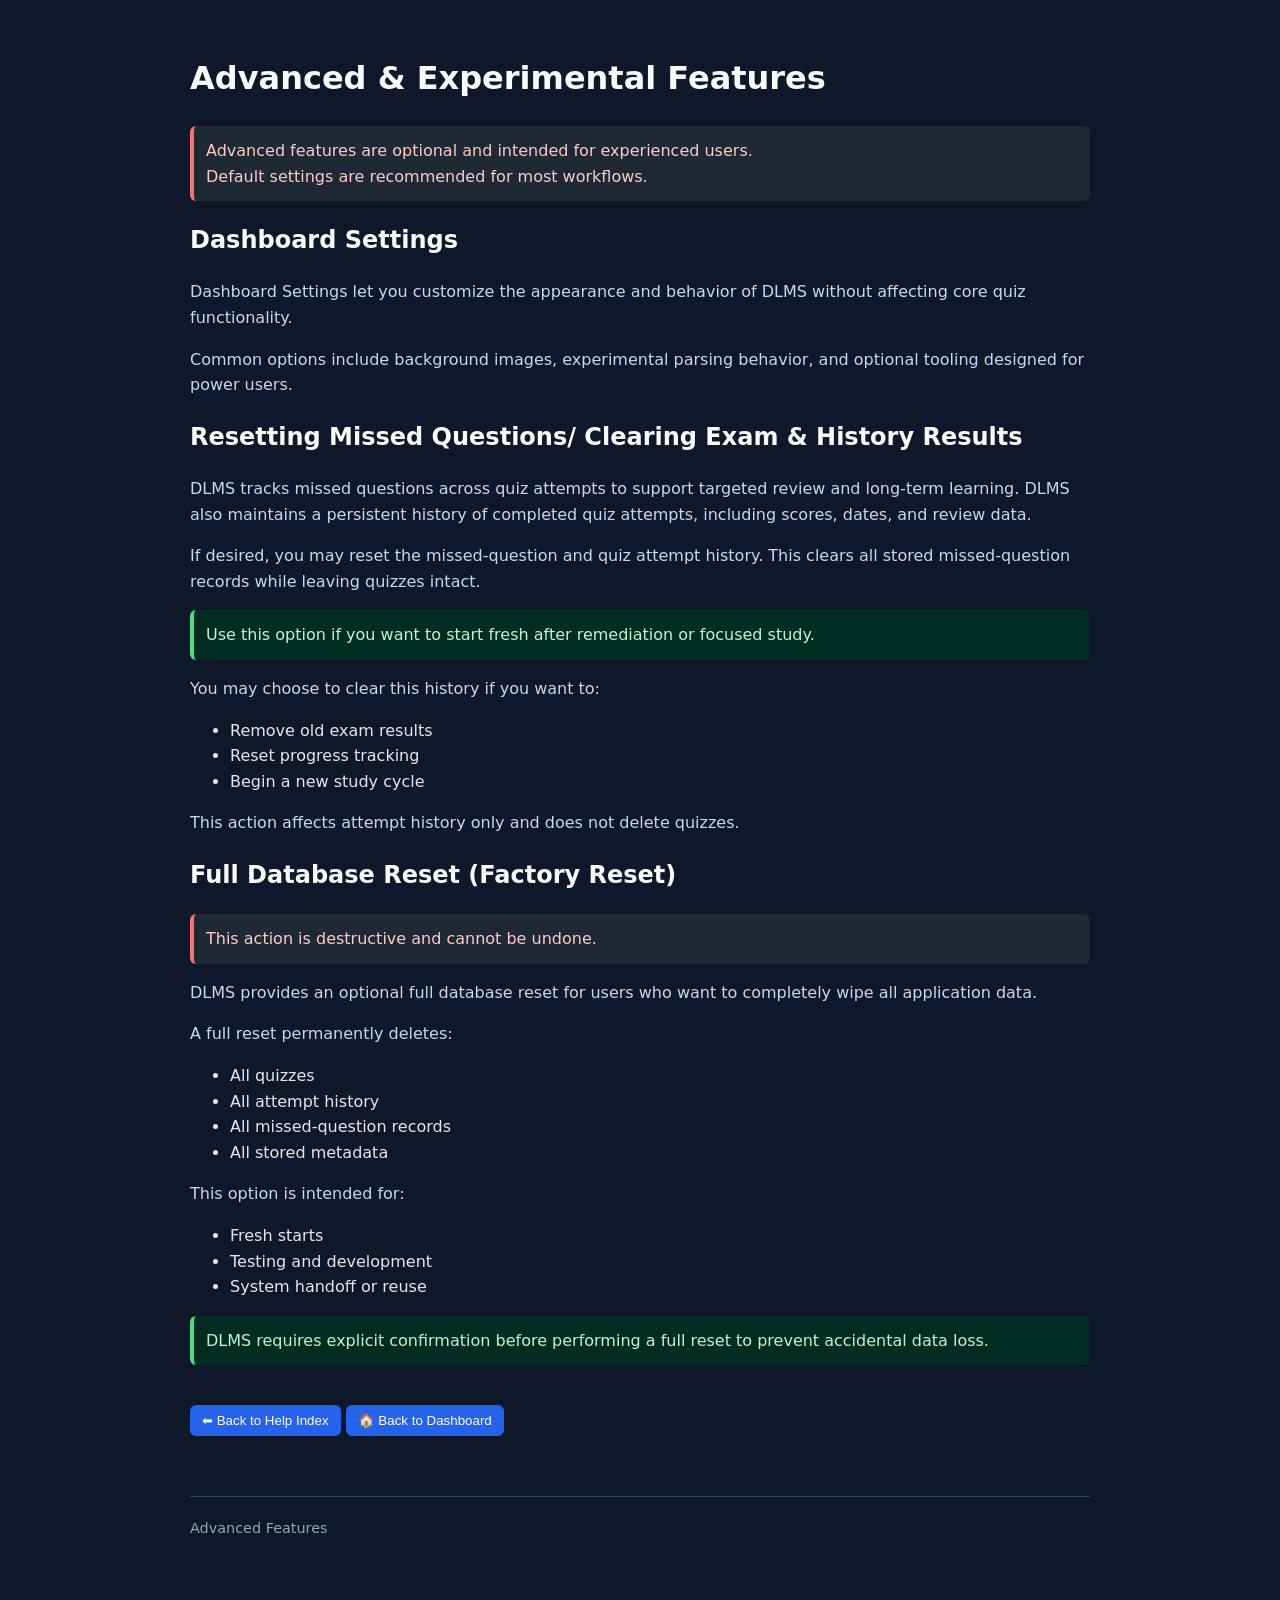
<file: static/advanced-features.html>
<!DOCTYPE html>
<html lang="en">
<head>
<meta charset="UTF-8">
<title>Advanced Features</title>

<style>
body { font-family: system-ui; background:#0f172a; color:#e5e7eb; margin:0; line-height:1.6; }
.container { max-width:900px; margin:auto; padding:32px 20px 60px; }
h1,h2,h3 { color:#f8fafc; }
p { color:#cbd5f5; }
.tip { background:#022c22; border-left:4px solid #4ade80; padding:12px; margin:16px 0; border-radius:6px; color:#bbf7d0; }
.warning { background:#1f2933; border-left:4px solid #f87171; padding:12px; margin:16px 0; border-radius:6px; color:#fecaca; }
footer { margin-top:60px; padding-top:20px; border-top:1px solid #334155; font-size:.9em; color:#94a3b8; }
button { background:#2563eb; color:white; border:none; border-radius:6px; padding:8px 12px; cursor:pointer; }
button:hover { background:#1d4ed8; }
</style>
</head>

<body>
<div class="container">

<h1>Advanced &amp; Experimental Features</h1>

<div class="warning">
Advanced features are optional and intended for experienced users.<br>
Default settings are recommended for most workflows.
</div>

<h2>Dashboard Settings</h2>

<p>
Dashboard Settings let you customize the appearance and behavior of DLMS
without affecting core quiz functionality.
</p>

<p>
Common options include background images, experimental parsing behavior,
and optional tooling designed for power users.
</p>

<h2>Resetting Missed Questions/ Clearing Exam &amp; History Results</h2>

<p>
DLMS tracks missed questions across quiz attempts to support targeted
review and long-term learning. DLMS also maintains a persistent history of completed quiz attempts, including
scores, dates, and review data.
</p>

<p>
If desired, you may reset the missed-question and quiz attempt history. This clears all
stored missed-question records while leaving quizzes intact.
</p>

<div class="tip">
Use this option if you want to start fresh after remediation or focused study.
</div>



<p>

</p>

<p>
You may choose to clear this history if you want to:
</p>

<ul>
    <li>Remove old exam results</li>
    <li>Reset progress tracking</li>
    <li>Begin a new study cycle</li>
</ul>

<p>
This action affects attempt history only and does not delete quizzes.
</p>

<h2>Full Database Reset (Factory Reset)</h2>

<div class="warning">
This action is destructive and cannot be undone.
</div>

<p>
DLMS provides an optional full database reset for users who want to
completely wipe all application data.
</p>

<p>
A full reset permanently deletes:
</p>

<ul>
    <li>All quizzes</li>
    <li>All attempt history</li>
    <li>All missed-question records</li>
    <li>All stored metadata</li>
</ul>

<p>
This option is intended for:
</p>

<ul>
    <li>Fresh starts</li>
    <li>Testing and development</li>
    <li>System handoff or reuse</li>
</ul>

<div class="tip">
DLMS requires explicit confirmation before performing a full reset to
prevent accidental data loss.
</div>

<div style="margin-top:40px;">
<button onclick="location.href='/help'">⬅ Back to Help Index</button>
<button onclick="location.href='/'">🏠 Back to Dashboard</button>
</div>

<footer>
Advanced Features
</footer>

</div>
</body>
</html>
</file>
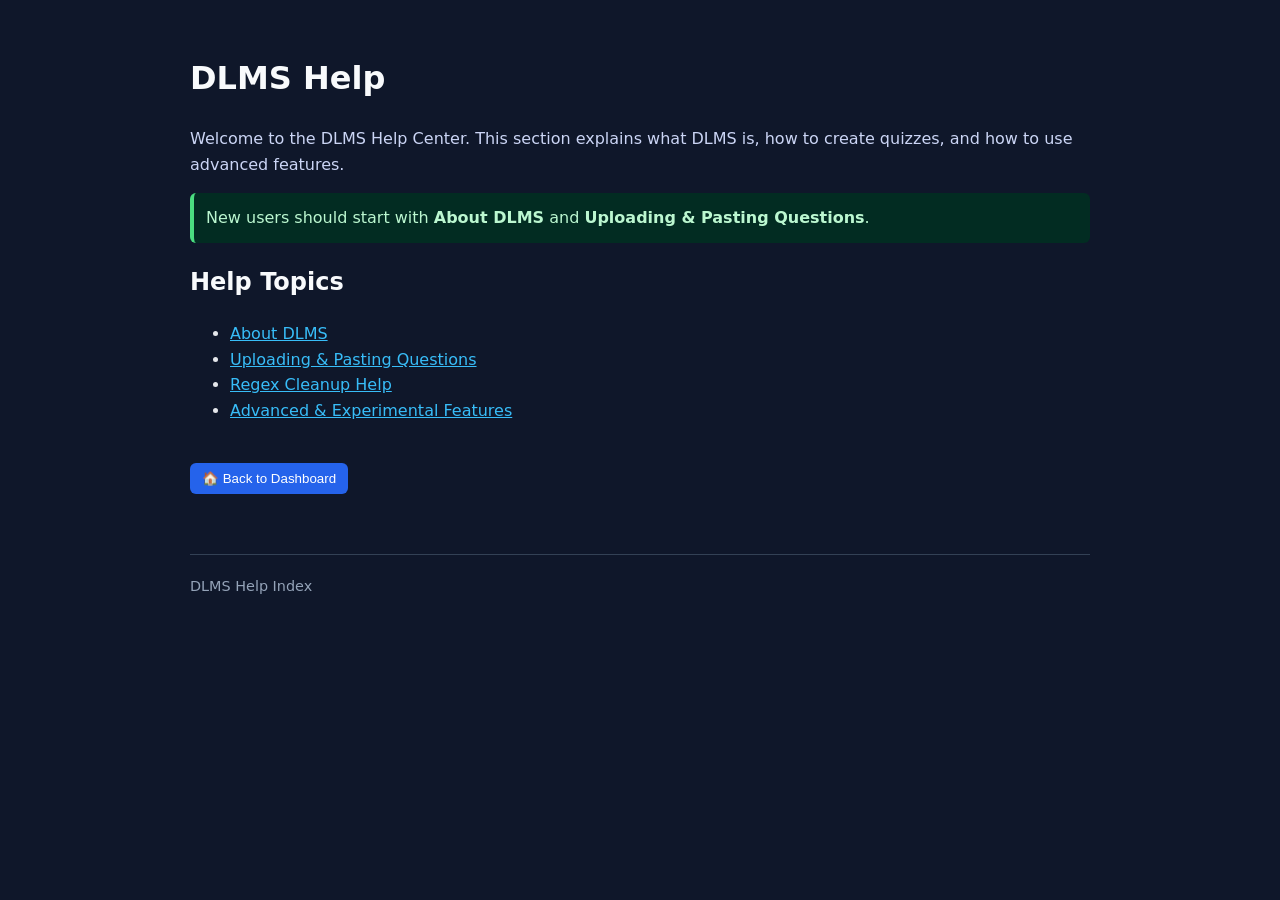
<file: static/help.html>
<!DOCTYPE html>
<html lang="en">
<head>
<meta charset="UTF-8">
<title>DLMS Help</title>

<style>
body {
    font-family: system-ui, -apple-system, BlinkMacSystemFont, "Segoe UI", sans-serif;
    background: #0f172a;
    color: #e5e7eb;
    margin: 0;
    padding: 0;
    line-height: 1.6;
}
.container {
    max-width: 900px;
    margin: auto;
    padding: 32px 20px 60px;
}
h1, h2, h3 {
    color: #f8fafc;
}
p { color: #cbd5f5; }
.example {
    background: #020617;
    border-left: 4px solid #38bdf8;
    padding: 12px;
    margin: 12px 0;
    border-radius: 6px;
}
.tip {
    background: #022c22;
    border-left: 4px solid #4ade80;
    padding: 12px;
    margin: 16px 0;
    border-radius: 6px;
    color: #bbf7d0;
}
footer {
    margin-top: 60px;
    padding-top: 20px;
    border-top: 1px solid #334155;
    font-size: 0.9em;
    color: #94a3b8;
}
button {
    background: #2563eb;
    color: white;
    border: none;
    border-radius: 6px;
    padding: 8px 12px;
    cursor: pointer;
}
button:hover { background: #1d4ed8; }
a { color: #38bdf8; }
a:hover { text-decoration: underline; }
</style>
</head>

<body>
<div class="container">

<h1>DLMS Help</h1>

<p>
Welcome to the DLMS Help Center. This section explains what DLMS is,
how to create quizzes, and how to use advanced features.
</p>

<div class="tip">
New users should start with <strong>About DLMS</strong> and
<strong>Uploading &amp; Pasting Questions</strong>.
</div>

<h2>Help Topics</h2>

<ul>
<li><a href="/help/about">About DLMS</a></li>
<li><a href="/help/quiz-help">Uploading &amp; Pasting Questions</a></li>
<li><a href="/regex-help">Regex Cleanup Help</a></li>
<li><a href="/help/advanced-features">Advanced &amp; Experimental Features</a></li>
</ul>

<div style="margin-top:40px;">
<button onclick="location.href='/'">🏠 Back to Dashboard</button>
</div>

<footer>
DLMS Help Index
</footer>

</div>
</body>
</html>
</file>
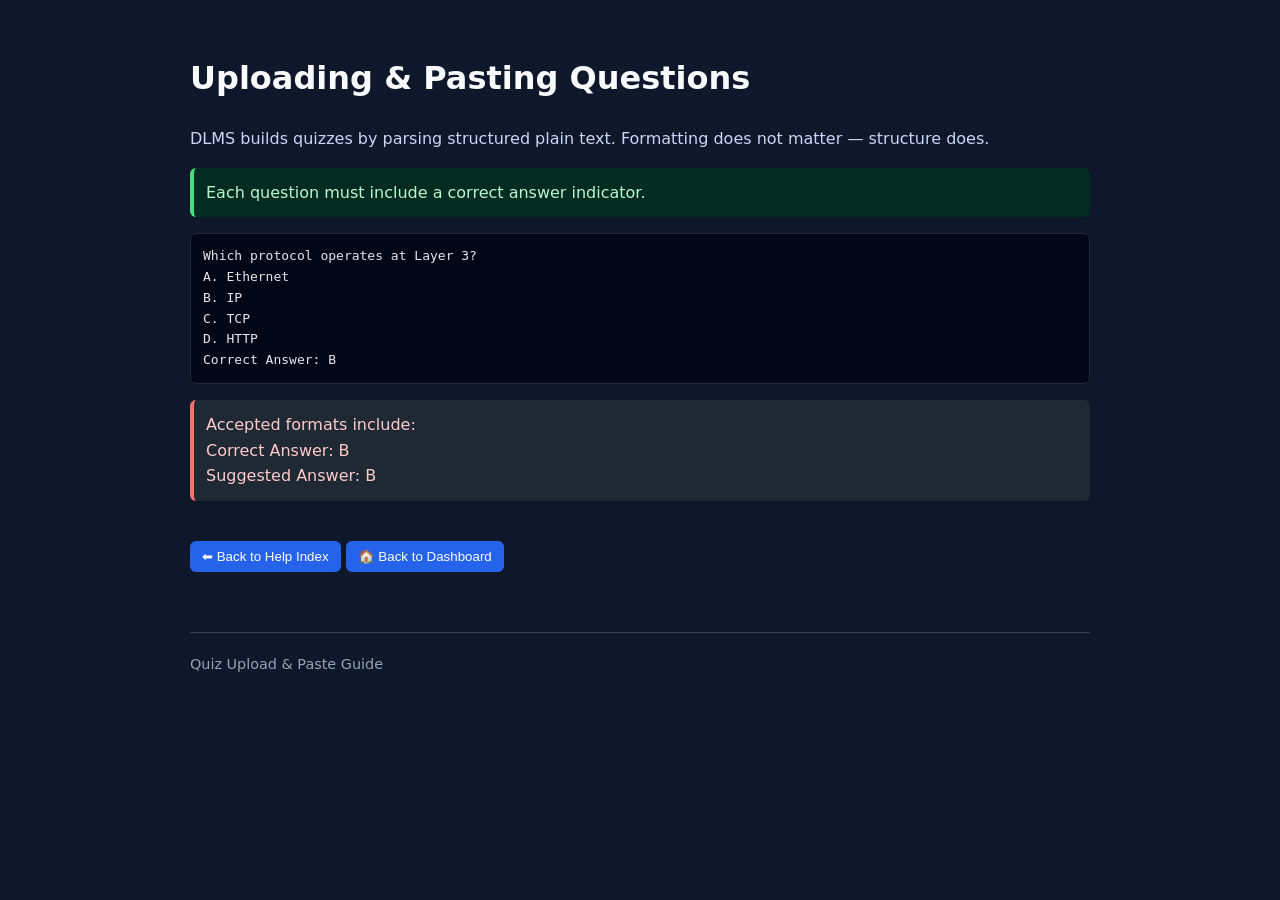
<file: static/quiz-help.html>
<!DOCTYPE html>
<html lang="en">
<head>
<meta charset="UTF-8">
<title>Uploading & Pasting Questions</title>

<style>
body { font-family: system-ui; background:#0f172a; color:#e5e7eb; margin:0; line-height:1.6; }
.container { max-width:900px; margin:auto; padding:32px 20px 60px; }
h1,h2,h3 { color:#f8fafc; }
p { color:#cbd5f5; }
pre { background:#020617; padding:12px; border-radius:6px; border:1px solid #1e293b; }
.tip { background:#022c22; border-left:4px solid #4ade80; padding:12px; margin:16px 0; border-radius:6px; color:#bbf7d0; }
.warning { background:#1f2933; border-left:4px solid #f87171; padding:12px; margin:16px 0; border-radius:6px; color:#fecaca; }
footer { margin-top:60px; padding-top:20px; border-top:1px solid #334155; font-size:.9em; color:#94a3b8; }
button { background:#2563eb; color:white; border:none; border-radius:6px; padding:8px 12px; cursor:pointer; }
button:hover { background:#1d4ed8; }
</style>
</head>

<body>
<div class="container">

<h1>Uploading &amp; Pasting Questions</h1>

<p>
DLMS builds quizzes by parsing structured plain text. Formatting does not
matter — structure does.
</p>

<div class="tip">
Each question must include a correct answer indicator.
</div>

<pre>
Which protocol operates at Layer 3?
A. Ethernet
B. IP
C. TCP
D. HTTP
Correct Answer: B
</pre>

<div class="warning">
Accepted formats include:<br>
Correct Answer: B<br>
Suggested Answer: B
</div>

<div style="margin-top:40px;">
<button onclick="location.href='/help'">⬅ Back to Help Index</button>
<button onclick="location.href='/'">🏠 Back to Dashboard</button>
</div>

<footer>
Quiz Upload & Paste Guide
</footer>

</div>
</body>
</html>
</file>
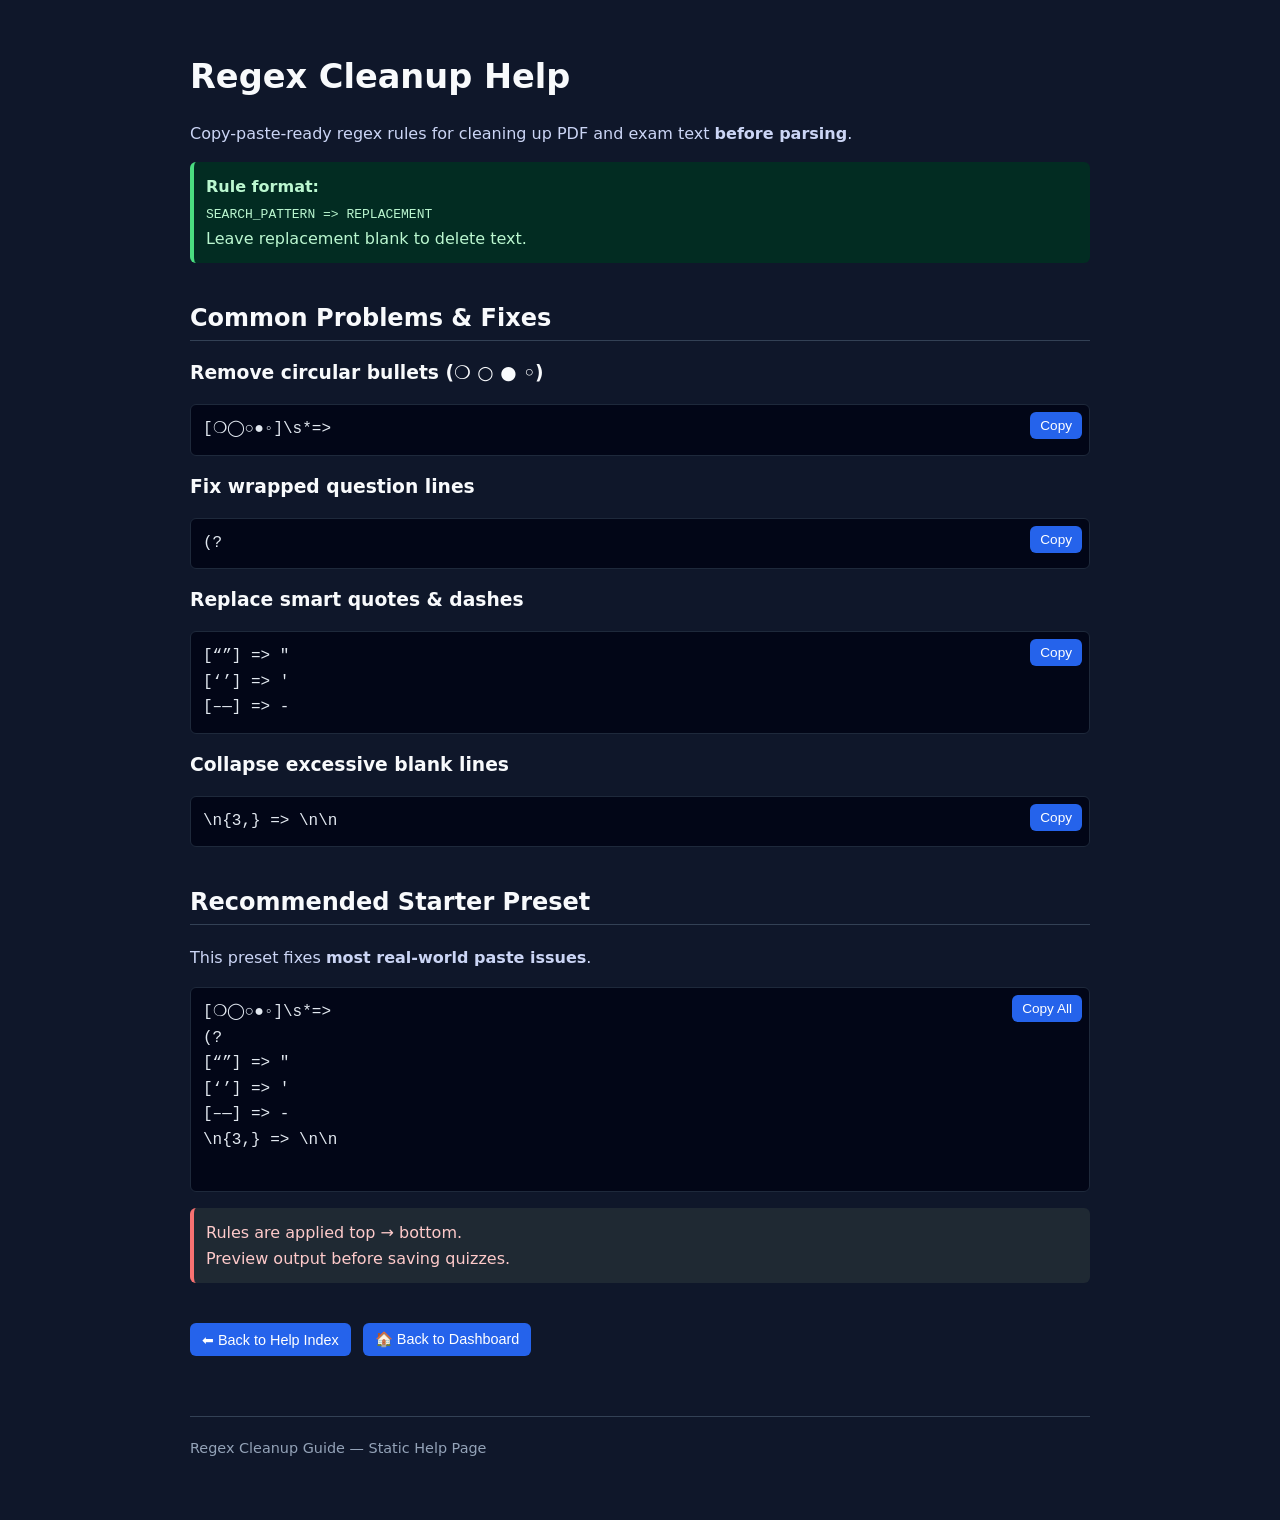
<file: static/regex-help.html>
<!DOCTYPE html>
<html lang="en">
<head>
<meta charset="UTF-8">
<title>Regex Cleanup Help — Quiz Paste Guide</title>

<style>
    body {
        font-family: system-ui, -apple-system, BlinkMacSystemFont, "Segoe UI", sans-serif;
        background: #0f172a;
        color: #e5e7eb;
        margin: 0;
        padding: 0;
        line-height: 1.6;
    }

    .container {
        max-width: 900px;
        margin: auto;
        padding: 32px 20px 60px;
    }

    h1, h2, h3 {
        color: #f8fafc;
        line-height: 1.3;
    }

    h1 { font-size: 2.1em; }
    h2 {
        margin-top: 40px;
        border-bottom: 1px solid #334155;
        padding-bottom: 6px;
    }

    p { color: #cbd5f5; }

    pre {
        background: #020617;
        color: #e2e8f0;
        border-radius: 6px;
        font-family: ui-monospace, SFMono-Regular, Menlo, Consolas, monospace;
        padding: 12px;
        overflow-x: auto;
        border: 1px solid #1e293b;
        margin: 0;
        white-space: pre-wrap;
    }

    .rule-block {
        position: relative;
        margin: 14px 0;
    }

    .copy-btn {
        position: absolute;
        top: 8px;
        right: 8px;
        background: #2563eb;
        color: white;
        border: none;
        border-radius: 6px;
        padding: 6px 10px;
        font-size: 0.85em;
        cursor: pointer;
    }

    .copy-btn:hover {
        background: #1d4ed8;
    }

    .copy-btn.copied {
        background: #16a34a;
    }

/* Generic navigation buttons (Help / Back / Portal) */
button {
    background: #2563eb;
    color: white;
    border: none;
    border-radius: 6px;
    padding: 8px 12px;
    cursor: pointer;
    font-size: 0.9em;
}

button:hover {
    background: #1d4ed8;
}


    .example {
        background: #020617;
        border-left: 4px solid #38bdf8;
        padding: 12px;
        margin: 12px 0;
        border-radius: 6px;
    }

    .tip {
        background: #022c22;
        border-left: 4px solid #4ade80;
        padding: 12px;
        margin: 16px 0;
        border-radius: 6px;
        color: #bbf7d0;
    }

    .warning {
        background: #1f2933;
        border-left: 4px solid #f87171;
        padding: 12px;
        margin: 16px 0;
        border-radius: 6px;
        color: #fecaca;
    }

    footer {
        margin-top: 60px;
        padding-top: 20px;
        border-top: 1px solid #334155;
        font-size: 0.9em;
        color: #94a3b8;
    }
</style>

<script>
function copyRule(button) {
    const pre = button.nextElementSibling;
    const text = pre.textContent.trimEnd();

    // Preferred: modern clipboard API (HTTPS / localhost)
    if (navigator.clipboard && window.isSecureContext) {
        navigator.clipboard.writeText(text)
            .then(() => showCopied(button))
            .catch(() => fallbackCopy(text, button));
    } else {
        // Fallback: works on HTTP, LAN IPs, older browsers
        fallbackCopy(text, button);
    }
}

function fallbackCopy(text, button) {
    const textarea = document.createElement("textarea");
    textarea.value = text;
    textarea.style.position = "fixed";
    textarea.style.opacity = "0";
    document.body.appendChild(textarea);
    textarea.select();

    try {
        document.execCommand("copy");
        showCopied(button);
    } catch (err) {
        alert("Copy failed. Please select and copy manually.");
    }

    document.body.removeChild(textarea);
}

function showCopied(button) {
    const original = button.textContent;
    button.textContent = "Copied!";
    button.classList.add("copied");

    setTimeout(() => {
        button.textContent = original;
        button.classList.remove("copied");
    }, 1400);
}
</script>
</head>

<body>
<div class="container">

<h1>Regex Cleanup Help</h1>
<p>
Copy-paste-ready regex rules for cleaning up PDF and exam text
<strong>before parsing</strong>.
</p>

<div class="tip">
<strong>Rule format:</strong><br>
<code>SEARCH_PATTERN => REPLACEMENT</code><br>
Leave replacement blank to delete text.
</div>

<h2>Common Problems & Fixes</h2>

<h3>Remove circular bullets (❍ ○ ● ◦)</h3>
<div class="rule-block">
    <button class="copy-btn" onclick="copyRule(this)">Copy</button>
    <pre>[❍◯○●◦]\s*=> </pre>
</div>

<h3>Fix wrapped question lines</h3>
<div class="rule-block">
    <button class="copy-btn" onclick="copyRule(this)">Copy</button>
    <pre>(?<![.?])\n(?!\n) => </pre>
</div>

<h3>Replace smart quotes & dashes</h3>
<div class="rule-block">
    <button class="copy-btn" onclick="copyRule(this)">Copy</button>
    <pre>[“”] => "
[‘’] => '
[–—] => -</pre>
</div>

<h3>Collapse excessive blank lines</h3>
<div class="rule-block">
    <button class="copy-btn" onclick="copyRule(this)">Copy</button>
    <pre>\n{3,} => \n\n</pre>
</div>

<h2>Recommended Starter Preset</h2>
<p>
This preset fixes <strong>most real-world paste issues</strong>.
</p>

<div class="rule-block">
    <button class="copy-btn" onclick="copyRule(this)">Copy All</button>
    <pre>
[❍◯○●◦]\s*=> 
(?<![.?])\n(?!\n) => 
[“”] => "
[‘’] => '
[–—] => -
\n{3,} => \n\n
    </pre>
</div>

<div class="warning">
Rules are applied top → bottom.<br>
Preview output before saving quizzes.
</div>

<div style="margin-top:40px; display:flex; gap:12px; flex-wrap:wrap;">
    <button onclick="location.href='/help'">⬅ Back to Help Index</button>
    <button onclick="location.href='/'">🏠 Back to Dashboard</button>
</div>

<footer>
Regex Cleanup Guide — Static Help Page
</footer>

</div>
</body>
</html>
</file>
